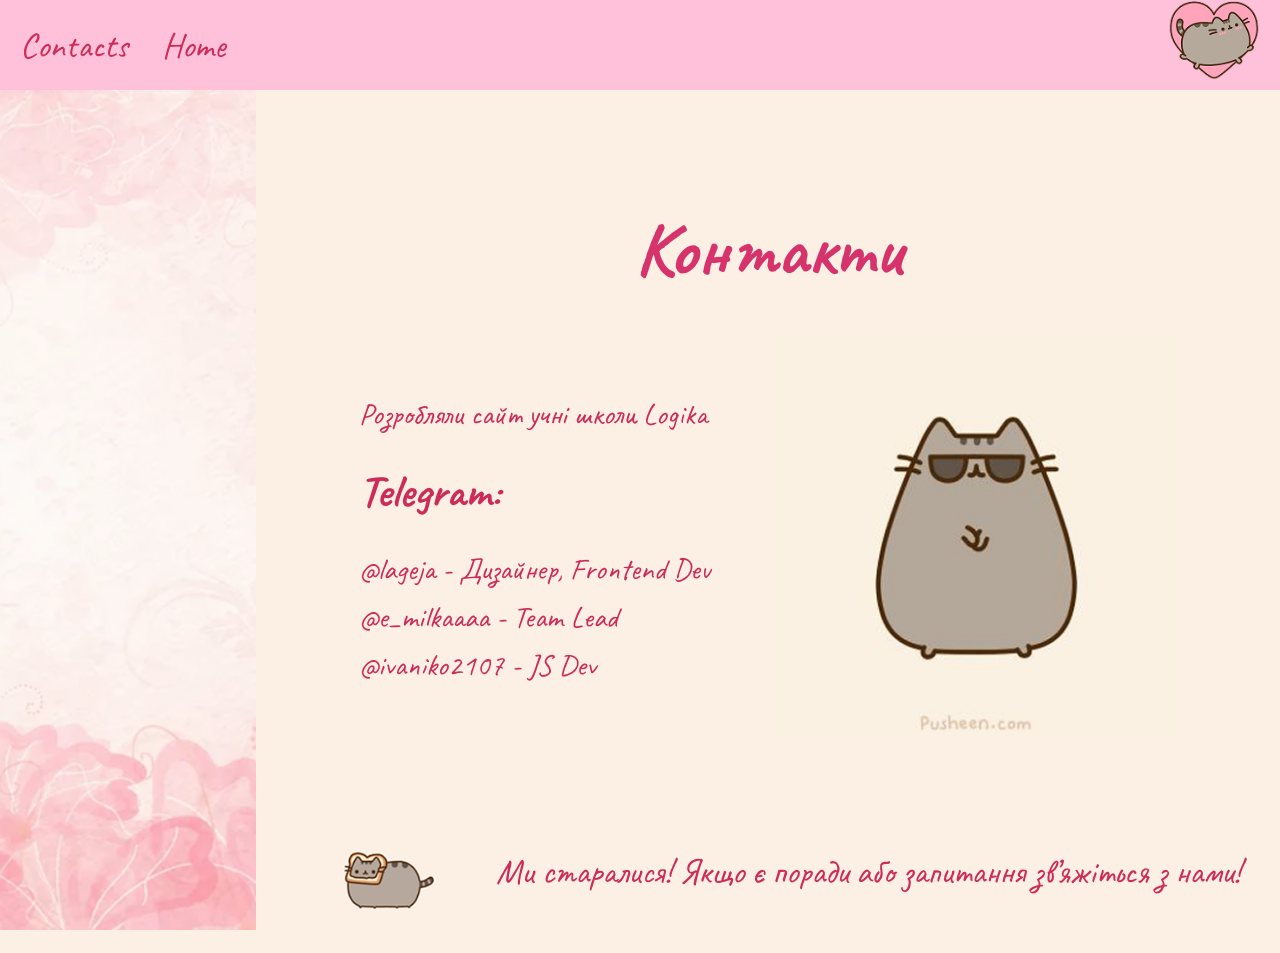
<file: contacts.html>
<!DOCTYPE html>
<html lang="uk">

<head>
    <meta charset="UTF-8">
    <meta name="viewport" content="width=device-width, initial-scale=1.0">
    <title>Контакти - Pusheen Team</title>
    <link rel="preconnect" href="https://fonts.googleapis.com">
    <link rel="preconnect" href="https://fonts.gstatic.com" crossorigin>
    <link href="https://fonts.googleapis.com/css2?family=Caveat:wght@400..700&display=swap" rel="stylesheet">
    <link rel="stylesheet" href="style.css">
</head>

<body>
    <header class="headcat">
        <nav>
            <a href="contacts.html">Contacts</a>
            <a href="index.html">Home</a>
        </nav>
        <div class="nyam">
            <img src="img/pushpush.png" alt="Pusheen Heart">
        </div>
    </header>

    <main class="container">
        <aside class="sidebar-pattern"></aside>

        <section class="content contacts-page">
            <h1 class="contacts-title">Контакти</h1>

            <div class="contacts-layout">
                <div class="contacts-info">
                    <p class="description">Розробляли сайт учні школи Logika</p>

                    <div class="telegram-section">
                        <h2>Telegram:</h2>
                        <ul>
                            <li>@lageja - Дизайнер, Frontend Dev</li>
                            <li>@e_milkaaaa - Team Lead</li>
                            <li>@ivaniko2107 - JS Dev</li>
                        </ul>
                    </div>
                </div>

                <div class="contacts-image">
                    <img src="img/86caa84f802a94a115fbe04eeb06e6b7 (1) 1.png" alt="Cool Pusheen">
                </div>
            </div>

            <div class="footer-note">
                <img src="img/catBread.png" alt="Pusheen Bread" class="small-icon">
                <p>Ми старалися! Якщо є поради або запитання зв’яжіться з нами!</p>
            </div>
        </section>
    </main>
</body>

</html>
</file>
<file: style.css>
body {
    background-color: #FCF0E4;
    margin: 0px;
}

.pusheen1 {
    display: inline;
}

h1 {
    display: inline;
    color: #CD2C58;
}

.headcat {
    /* position: absolute;
    top: 0px;
    width: 100%; */
    height: 90px;
    background-color: #FFC1DA;
    display: flex;
    justify-content: space-between;
    align-items: center;
    padding: 0px 20px;
    z-index: 10;
}

.nyam img {
    height: 85px;
}

.headcat a {
    color: #CD2C58;
    text-decoration: none;
    font-size: 35px;
    margin-right: 30px;
    font-family: "Caveat", cursive;
    font-optical-sizing: auto;
    font-style: normal;
}

.container {
    display: flex;
    height: calc(100vh - 60px);
}

.sidebar-pattern {
    width: 20%;
    background-image: url('img/depositphotos_7322837-stock-illustration-romantic-background 1.png');
    background-repeat: no-repeat;
    background-size: 100%;
    /* Ваша текстура з квітами */
    background-size: cover;
    background-position: center;
    opacity: 0.7;
}

.content {
    flex-grow: 1;
    display: flex;
    flex-direction: column;
    align-items: center;
    justify-content: center;
    padding: 20px;
}

.title-wrapper {
    display: flex;
    align-items: center;
    gap: 15px;
    margin-bottom: 20px;
}

h1 {
    color: #D6336C;
    font-size: 32px;
    font-family: "Caveat", cursive;
        font-optical-sizing: auto;
        font-style: normal;
        font-size: 75px;
}

/* Рамка для картинки */
.image-placeholder {
    width: 650px;
    height: 400px;
    background-color: white;
    border: 5px dashed #FBB1CF;
    /* Пунктирна рожева рамка */
    border-radius: 15px;
    display: flex;
    align-items: center;
    justify-content: center;
    box-shadow: 5px 5px 15px rgba(0, 0, 0, 0.1);
}

.image-placeholder p {
    color: #D6336C;
    font-size: 40px;
}

/* Кнопка */
.generate-btn {
    margin-top: 30px;
    background-color: #FBB1CF;
    border: none;
    padding: 10px 30px;
    border-radius: 20px;
    color: #D6336C;
    font-size: 24px;
    cursor: pointer;
    display: flex;
    align-items: center;
    gap: 10px;
    transition: transform 0.2s;
}

.generate-btn:hover {
    transform: scale(1.05);
    background-color: #F896BD;
}

#meme-img {
    max-width: 100%;
    max-height: 100%;
    object-fit: contain;
    /* Зберігає пропорції, щоб котик не розтягнувся */
    border-radius: 10px;
    display: none;
    /* Спочатку прихована */
}

/* Щоб текст і картинка не заважали одне одному */
.image-placeholder {
    position: relative;
    overflow: hidden;
    /* Щоб краї картинки не вилазили за заокруглення */
    padding: 10px;
}

/* Специфічні стилі для сторінки контактів */
.contacts-page {
    justify-content: flex-start;
    /* Вирівнювання по верхньому краю */
    padding-top: 50px;
    text-align: left;
    display: block;
    /* Змінюємо flex на block для легшого позиціонування всередині */
}

.contacts-title {
    text-align: center;
    display: block;
    margin-bottom: 40px;
}

.contacts-layout {
    display: flex;
    justify-content: space-around;
    align-items: center;
    width: 90%;
    margin: 0 auto;
}

.contacts-info {
    color: #CD2C58;
    font-family: "Caveat", cursive;
    font-size: 30px;
}

.contacts-info h2 {
    font-size: 45px;
    margin: 20px 0 10px 0;
}

.contacts-info ul {
    list-style: none;
    padding: 0;
}

.contacts-info li {
    margin-bottom: 10px;
}

.contacts-image img {
    width: 400px;
    /* Налаштуйте під розмір вашої картинки */
}

/* Нижня частина з хлібним котиком */
.footer-note {
    display: flex;
    align-items: center;
    justify-content: center;
    margin-top: 50px;
    gap: 20px;
    font-family: "Caveat", cursive;
    font-size: 35px;
    color: #CD2C58;
    width: 100%;
}

.small-icon {
    width: 180px;
}
</file>
